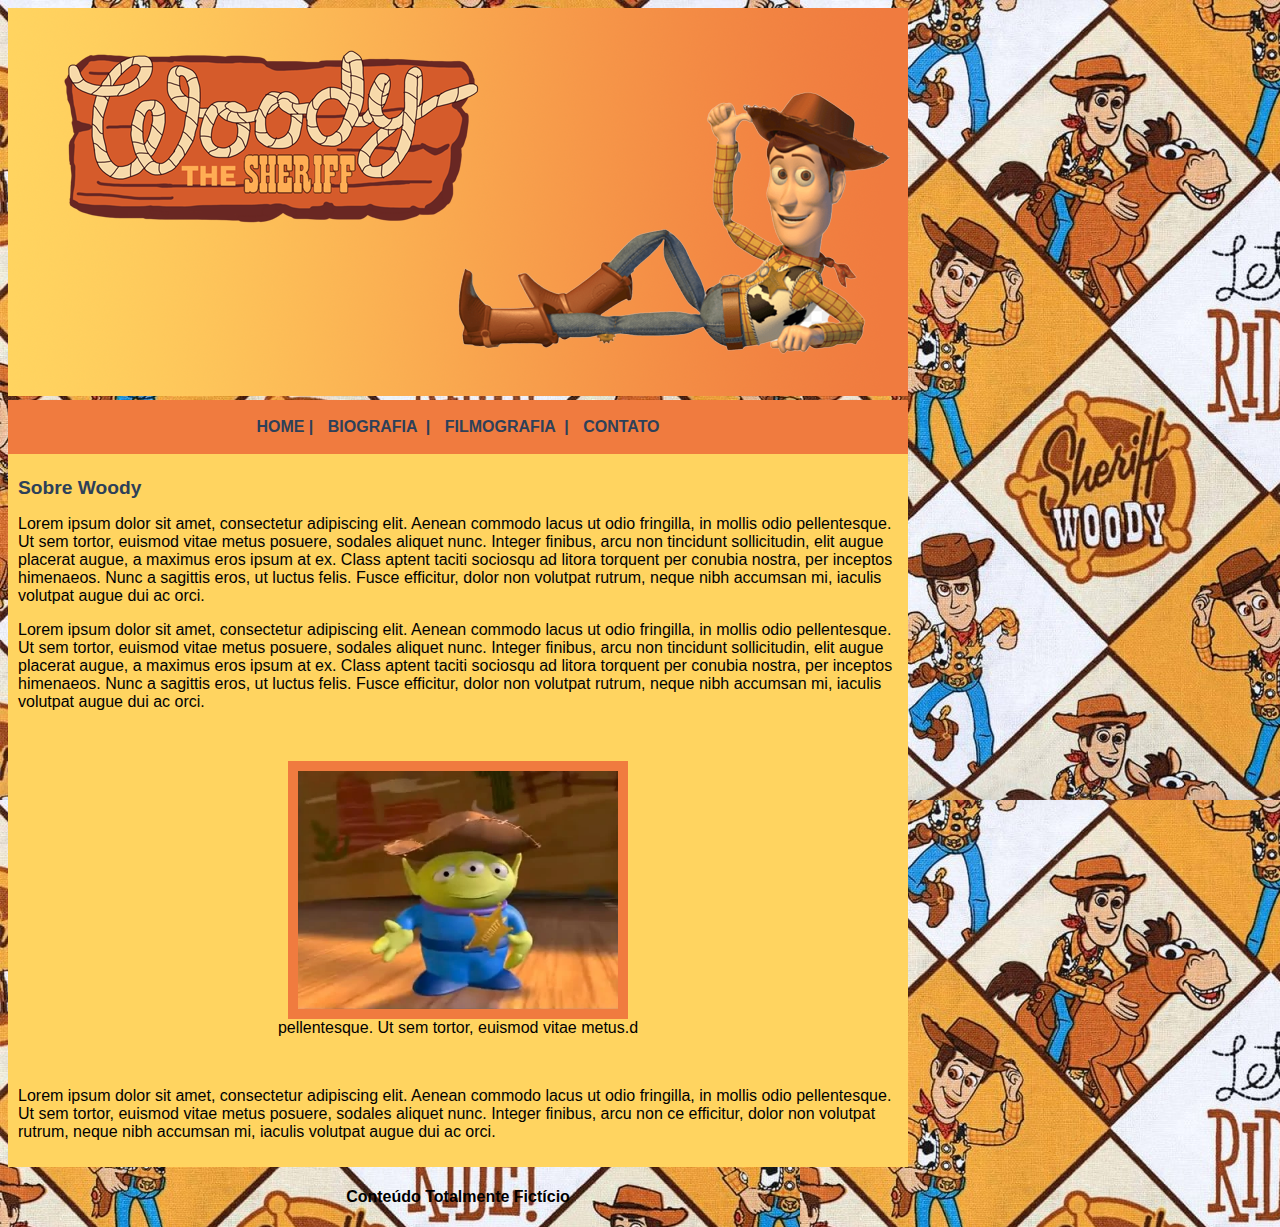
<file: index.html>
<!DOCTYPE html>
<html>
	<head>
		<title>Woody</title>
		<meta charset="utf-8">

		<link rel="stylesheet" type="text/css" href="estilo.css">
	</head>

	<body>

		<div id="principal">
			<img src="imagens/cover.png" width="100%">

			<div id="menu" class="centro">
				<a href="index.html">HOME |</a>
				<a href="biografia.html">BIOGRAFIA &nbsp|</a>
				<a href="filmografia.html">FILMOGRAFIA &nbsp|</a>
				<a href="contato.html">CONTATO</a>
			</div>

			<div id="conteudo">
				
				<h1>Sobre Woody</h1>

					<p>
					Lorem ipsum dolor sit amet, consectetur adipiscing elit. Aenean commodo lacus ut odio fringilla, in mollis odio pellentesque. Ut sem tortor, euismod vitae metus posuere, sodales aliquet nunc. Integer finibus, arcu non tincidunt sollicitudin, elit augue placerat augue, a maximus eros ipsum at ex. Class aptent taciti sociosqu ad litora torquent per conubia nostra, per inceptos himenaeos. Nunc a sagittis eros, ut luctus felis. Fusce efficitur, dolor non volutpat rutrum, neque nibh accumsan mi, iaculis volutpat augue dui ac orci.
					</p>

					<p>
					Lorem ipsum dolor sit amet, consectetur adipiscing elit. Aenean commodo lacus ut odio fringilla, in mollis odio pellentesque. Ut sem tortor, euismod vitae metus posuere, sodales aliquet nunc. Integer finibus, arcu non tincidunt sollicitudin, elit augue placerat augue, a maximus eros ipsum at ex. Class aptent taciti sociosqu ad litora torquent per conubia nostra, per inceptos himenaeos. Nunc a sagittis eros, ut luctus felis. Fusce efficitur, dolor non volutpat rutrum, neque nibh accumsan mi, iaculis volutpat augue dui ac orci.
					</p><br>

					<figure>
						<img src="imagens/alien.png" class="img-filme">
						<figcaption class="centro">pellentesque. Ut sem tortor, euismod vitae metus.d</figcaption>
					</figure><br>

					<p>
					Lorem ipsum dolor sit amet, consectetur adipiscing elit. Aenean commodo lacus ut odio fringilla, in mollis odio pellentesque. Ut sem tortor, euismod vitae metus posuere, sodales aliquet nunc. Integer finibus, arcu non ce efficitur, dolor non volutpat rutrum, neque nibh accumsan mi, iaculis volutpat augue dui ac orci.
					</p>

			</div>

			<div class="centro">
				<h4>Conteúdo Totalmente Fictício</h4>
			</div>

		</div>



	</body>

</html>
</file>
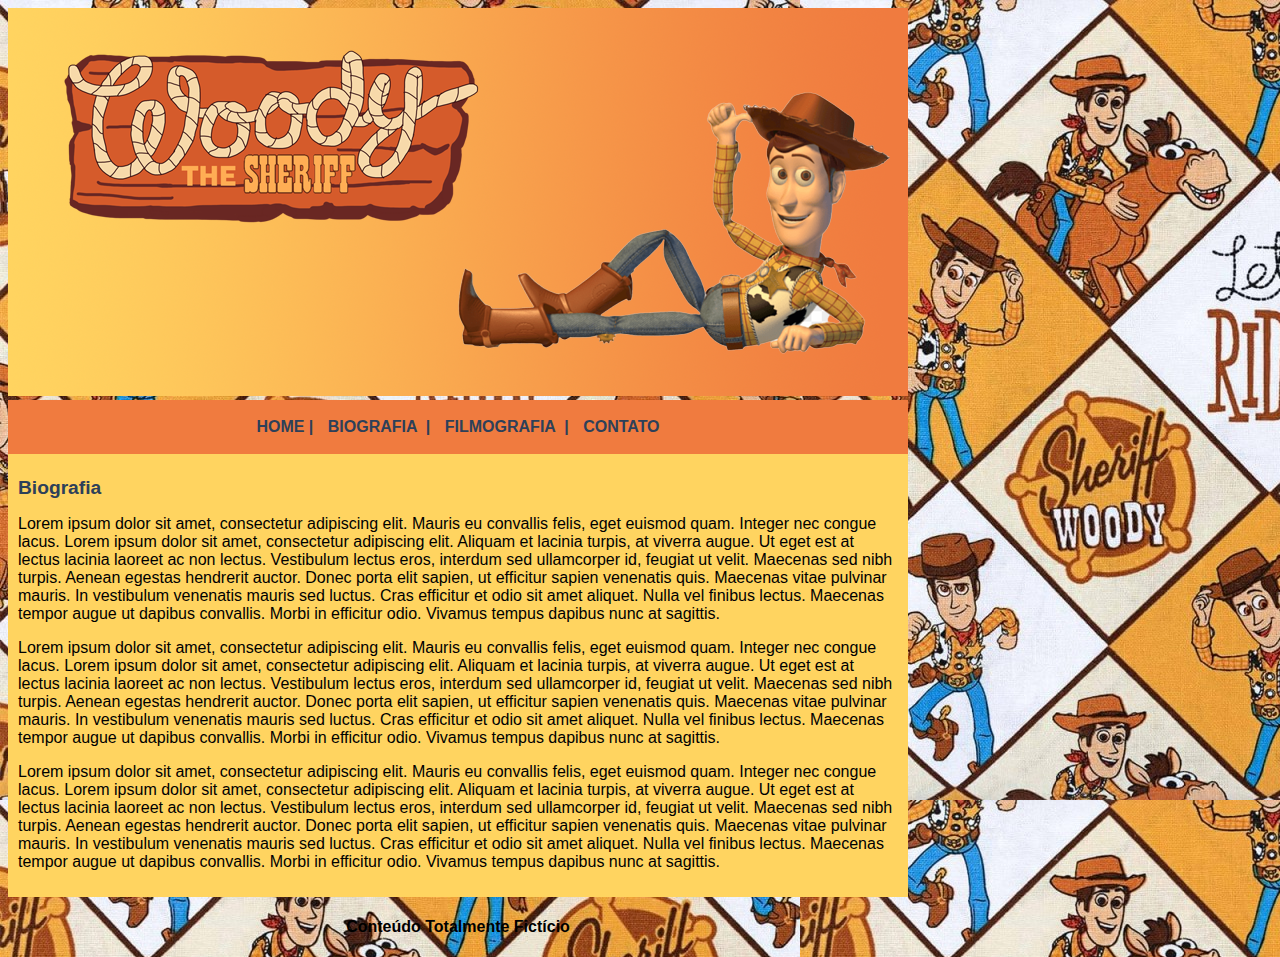
<file: biografia.html>
<!DOCTYPE html>
<html>
	<head>
		<title>Woody</title>
		<meta charset="utf-8">

		<link rel="stylesheet" type="text/css" href="estilo.css">
	</head>

	<body>

		<div id="principal">
			<img src="imagens/cover.png" width="100%">

			<div id="menu" class="centro">
				<a href="index.html">HOME |</a>
				<a href="biografia.html">BIOGRAFIA &nbsp|</a>
				<a href="filmografia.html">FILMOGRAFIA &nbsp|</a>
				<a href="contato.html">CONTATO</a>
			</div>

			<div id="conteudo">
				
				<h1>Biografia</h1>
 				<p>Lorem ipsum dolor sit amet, consectetur adipiscing elit. Mauris eu convallis felis, eget euismod quam. Integer nec congue lacus. Lorem ipsum dolor sit amet, consectetur adipiscing elit. Aliquam et lacinia turpis, at viverra augue. Ut eget est at lectus lacinia laoreet ac non lectus. Vestibulum lectus eros, interdum sed ullamcorper id, feugiat ut velit. Maecenas sed nibh turpis.

				Aenean egestas hendrerit auctor. Donec porta elit sapien, ut efficitur sapien venenatis quis. Maecenas vitae pulvinar mauris. In vestibulum venenatis mauris sed luctus. Cras efficitur et odio sit amet aliquet. Nulla vel finibus lectus. Maecenas tempor augue ut dapibus convallis. Morbi in efficitur odio. Vivamus tempus dapibus nunc at sagittis.</p>

				<p>Lorem ipsum dolor sit amet, consectetur adipiscing elit. Mauris eu convallis felis, eget euismod quam. Integer nec congue lacus. Lorem ipsum dolor sit amet, consectetur adipiscing elit. Aliquam et lacinia turpis, at viverra augue. Ut eget est at lectus lacinia laoreet ac non lectus. Vestibulum lectus eros, interdum sed ullamcorper id, feugiat ut velit. Maecenas sed nibh turpis.

				Aenean egestas hendrerit auctor. Donec porta elit sapien, ut efficitur sapien venenatis quis. Maecenas vitae pulvinar mauris. In vestibulum venenatis mauris sed luctus. Cras efficitur et odio sit amet aliquet. Nulla vel finibus lectus. Maecenas tempor augue ut dapibus convallis. Morbi in efficitur odio. Vivamus tempus dapibus nunc at sagittis.</p>

				<p>Lorem ipsum dolor sit amet, consectetur adipiscing elit. Mauris eu convallis felis, eget euismod quam. Integer nec congue lacus. Lorem ipsum dolor sit amet, consectetur adipiscing elit. Aliquam et lacinia turpis, at viverra augue. Ut eget est at lectus lacinia laoreet ac non lectus. Vestibulum lectus eros, interdum sed ullamcorper id, feugiat ut velit. Maecenas sed nibh turpis.

				Aenean egestas hendrerit auctor. Donec porta elit sapien, ut efficitur sapien venenatis quis. Maecenas vitae pulvinar mauris. In vestibulum venenatis mauris sed luctus. Cras efficitur et odio sit amet aliquet. Nulla vel finibus lectus. Maecenas tempor augue ut dapibus convallis. Morbi in efficitur odio. Vivamus tempus dapibus nunc at sagittis.</p>

			</div>

			<div class="centro">
				<h4>Conteúdo Totalmente Fictício</h4>
			</div>

		</div>



	</body>

</html>
</file>
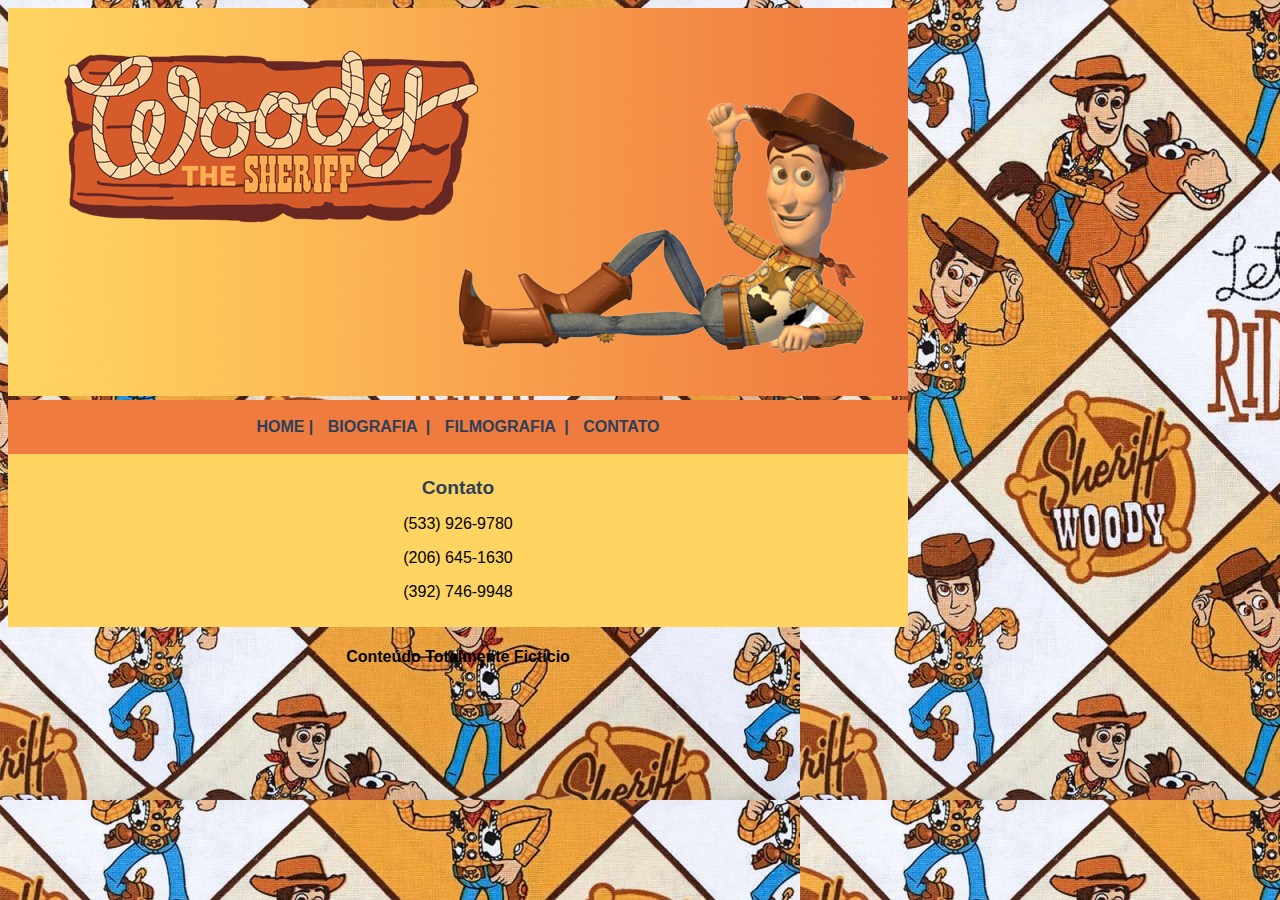
<file: contato.html>
<!DOCTYPE html>
<html>
	<head>
		<title>Woody</title>
		<meta charset="utf-8">

		<link rel="stylesheet" type="text/css" href="estilo.css">
	</head>

	<body>

		<div id="principal">
			<img src="imagens/cover.png" width="100%">

			<div id="menu" class="centro">
				<a href="index.html">HOME |</a>
				<a href="biografia.html">BIOGRAFIA &nbsp|</a>
				<a href="filmografia.html">FILMOGRAFIA &nbsp|</a>
				<a href="contato.html">CONTATO</a>
			</div>

			<div id="conteudo" class="centro">
				
				<h1>Contato</h1>
 				<p>(533) 926-9780</p>
 				<p>(206) 645-1630</p>
 				<p>(392) 746-9948</p>

			</div>

			<div class="centro">
				<h4>Conteúdo Totalmente Fictício</h4>
			</div>

		</div>



	</body>

</html>
</file>
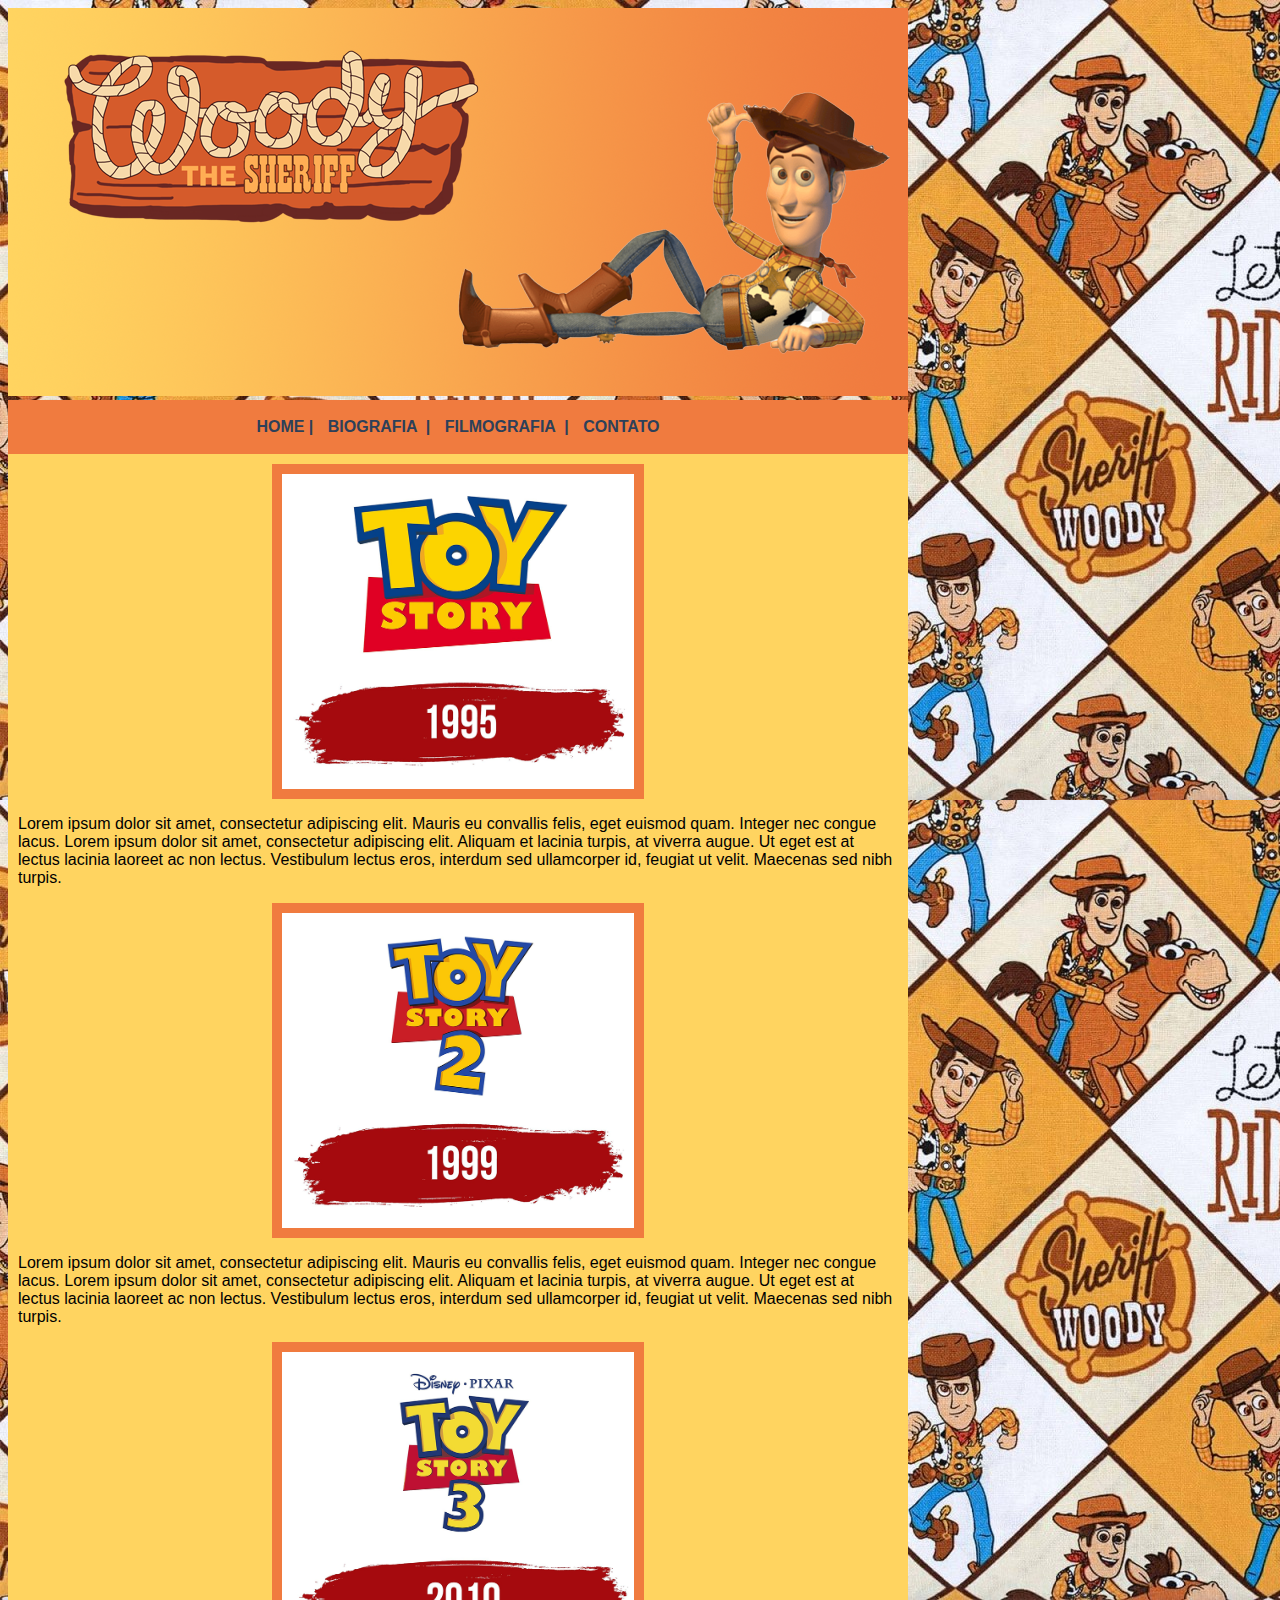
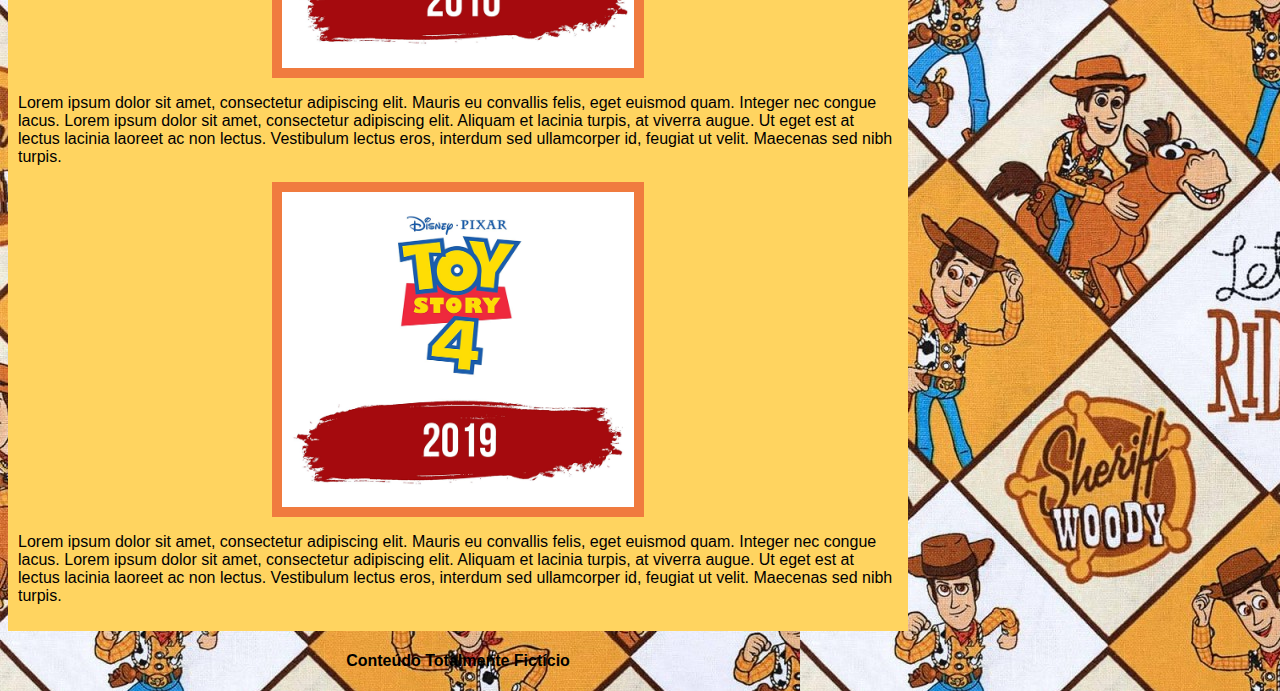
<file: filmografia.html>
<!DOCTYPE html>
<html>
	<head>
		<title>Woody</title>
		<meta charset="utf-8">

		<link rel="stylesheet" type="text/css" href="estilo.css">
	</head>

	<body>

		<div id="principal">
			<img src="imagens/cover.png" width="100%">

			<div id="menu" class="centro">
				<a href="index.html">HOME |</a>
				<a href="biografia.html">BIOGRAFIA &nbsp|</a>
				<a href="filmografia.html">FILMOGRAFIA &nbsp|</a>
				<a href="contato.html">CONTATO</a>
			</div>

			<div id="conteudo">
				
				<img src="imagens/toystory1.png" class="img-filme">
 				<p>Lorem ipsum dolor sit amet, consectetur adipiscing elit. Mauris eu convallis felis, eget euismod quam. Integer nec congue lacus. Lorem ipsum dolor sit amet, consectetur adipiscing elit. Aliquam et lacinia turpis, at viverra augue. Ut eget est at lectus lacinia laoreet ac non lectus. Vestibulum lectus eros, interdum sed ullamcorper id, feugiat ut velit. Maecenas sed nibh turpis.</p>

 				<img src="imagens/toystory2.png" class="img-filme">
 				<p>Lorem ipsum dolor sit amet, consectetur adipiscing elit. Mauris eu convallis felis, eget euismod quam. Integer nec congue lacus. Lorem ipsum dolor sit amet, consectetur adipiscing elit. Aliquam et lacinia turpis, at viverra augue. Ut eget est at lectus lacinia laoreet ac non lectus. Vestibulum lectus eros, interdum sed ullamcorper id, feugiat ut velit. Maecenas sed nibh turpis.</p>

 				<img src="imagens/toystory3.png" class="img-filme">
 				<p>Lorem ipsum dolor sit amet, consectetur adipiscing elit. Mauris eu convallis felis, eget euismod quam. Integer nec congue lacus. Lorem ipsum dolor sit amet, consectetur adipiscing elit. Aliquam et lacinia turpis, at viverra augue. Ut eget est at lectus lacinia laoreet ac non lectus. Vestibulum lectus eros, interdum sed ullamcorper id, feugiat ut velit. Maecenas sed nibh turpis.</p>

 				<img src="imagens/toystory4.png" class="img-filme">
 				<p>Lorem ipsum dolor sit amet, consectetur adipiscing elit. Mauris eu convallis felis, eget euismod quam. Integer nec congue lacus. Lorem ipsum dolor sit amet, consectetur adipiscing elit. Aliquam et lacinia turpis, at viverra augue. Ut eget est at lectus lacinia laoreet ac non lectus. Vestibulum lectus eros, interdum sed ullamcorper id, feugiat ut velit. Maecenas sed nibh turpis.</p>

			</div>

			<div class="centro">
				<h4>Conteúdo Totalmente Fictício</h4>
			</div>

		</div>



	</body>

</html>
</file>
<file: estilo.css>
body {
	background: #F07B3F url('imagens/background.jpg');
	font: 16px Arial, Helvetica, sans-serif;
}

#principal {
	max-width: 900px;
	height: auto;
}

#menu {
	background: #F07B3F;
	padding: 18px;
}

#conteudo {
	background: #FFD460;
	padding: 10px;
}

a {
	color: #2D4059;
	text-decoration: none;
	font-weight: bold;
	padding: 5px;
}

.centro {
	text-align: center;
}

.img-filme {
	border: 10px solid #F07B3F;

	display: block;
	margin-left: auto;
	margin-right: auto;
	width: 40%;

}

h1 {
	color: #2D4059;
	font-size: 1.2em;
}
</file>
